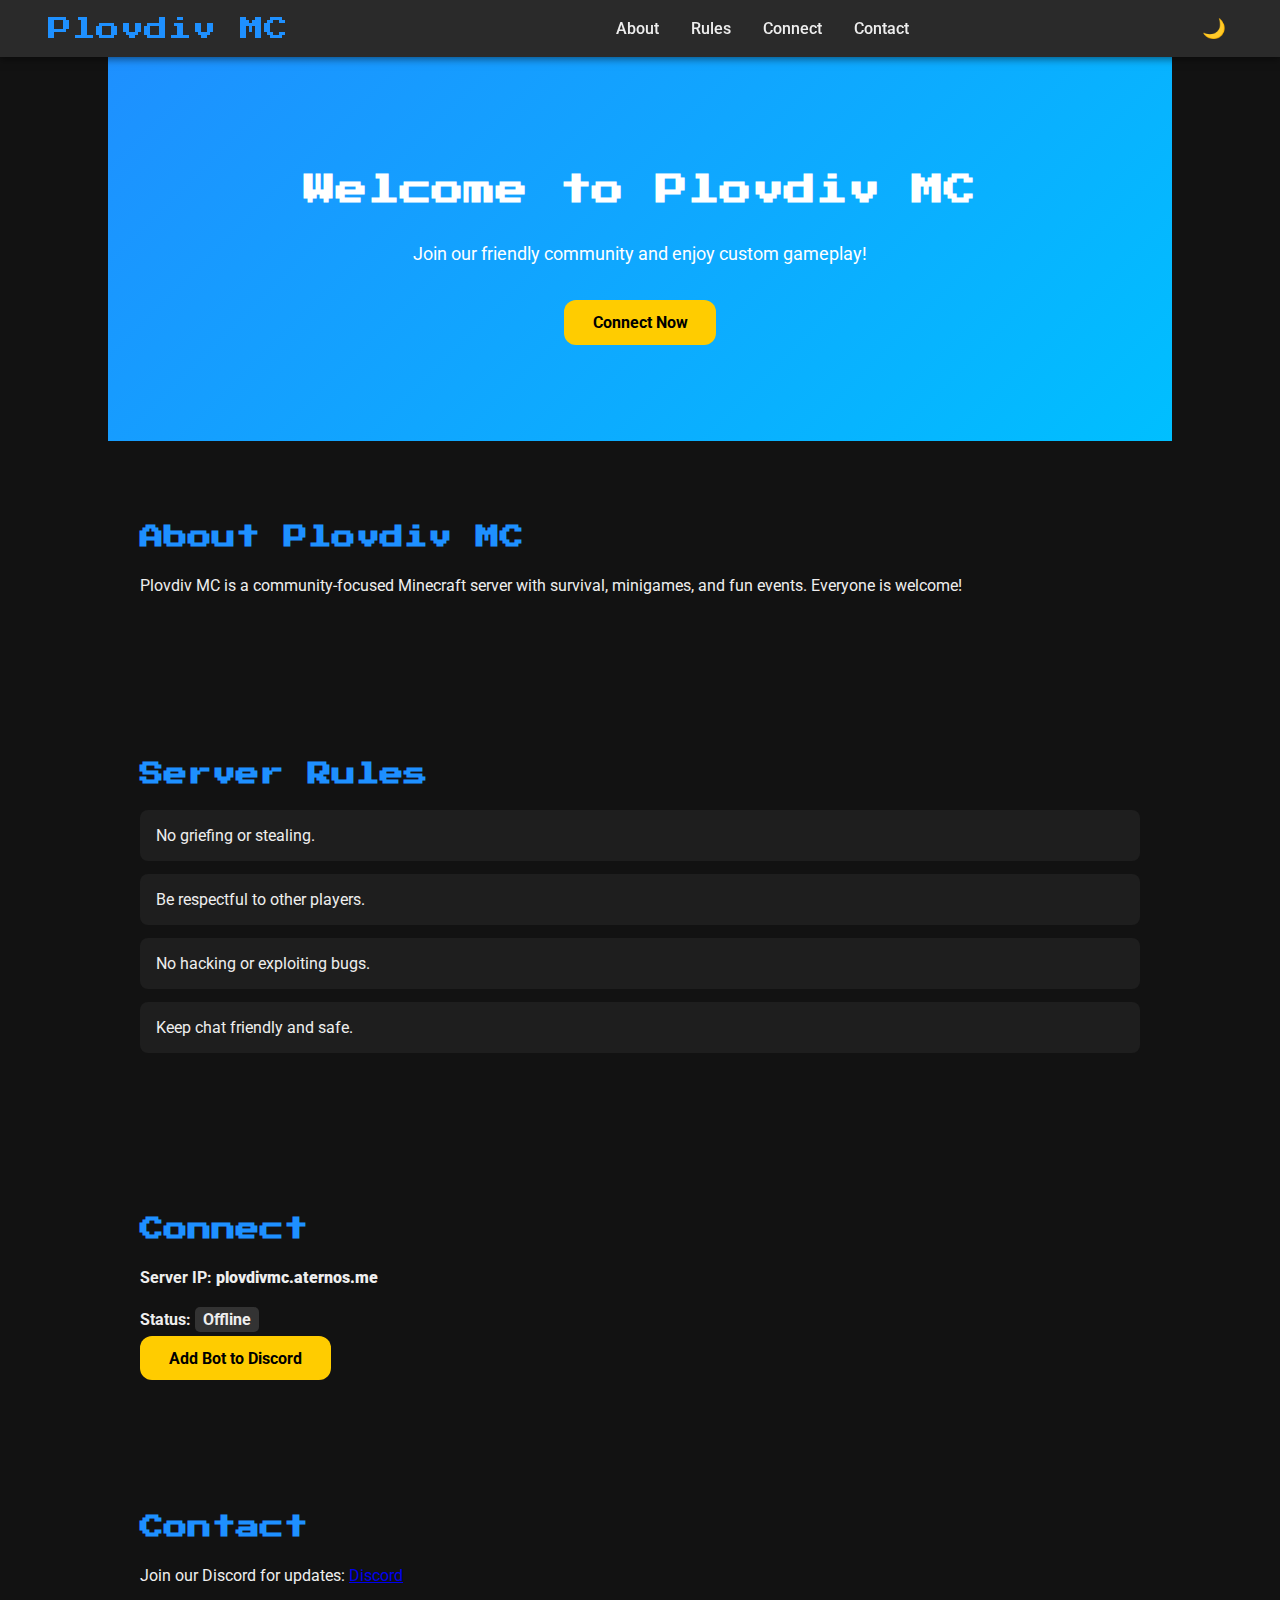
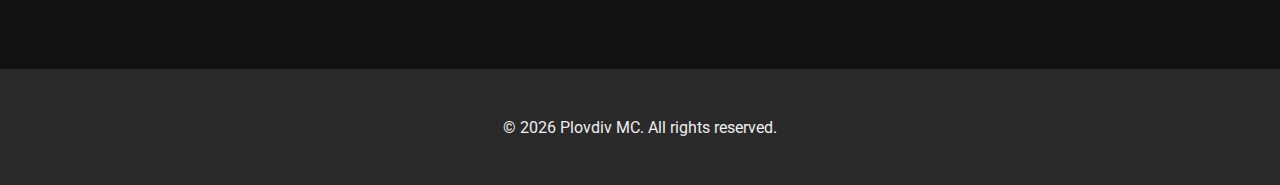
<file: index.html>
<!DOCTYPE html>
<html lang="en">
<head>
  <meta charset="UTF-8">
  <meta name="viewport" content="width=device-width, initial-scale=1.0">
  <title>Plovdiv MC Server</title>
  <link rel="stylesheet" href="style.css">
</head>
<body>

  <!-- Navigation -->
  <nav>
    <div class="logo">Plovdiv MC</div>
    <ul>
      <li><a href="#about">About</a></li>
      <li><a href="#rules">Rules</a></li>
      <li><a href="#connect">Connect</a></li>
      <li><a href="#contact">Contact</a></li>
    </ul>
    <button id="darkModeToggle">🌙</button>
  </nav>

  <!-- Hero Section -->
  <section class="hero">
    <h1>Welcome to Plovdiv MC</h1>
    <p>Join our friendly community and enjoy custom gameplay!</p>
    <a href="#connect" class="btn">Connect Now</a>
  </section>

  <!-- About Section -->
  <section id="about">
    <h2>About Plovdiv MC</h2>
    <p>Plovdiv MC is a community-focused Minecraft server with survival, minigames, and fun events. Everyone is welcome!</p>
  </section>

  <!-- Rules Section -->
  <section id="rules">
    <h2>Server Rules</h2>
    <ul>
      <li>No griefing or stealing.</li>
      <li>Be respectful to other players.</li>
      <li>No hacking or exploiting bugs.</li>
      <li>Keep chat friendly and safe.</li>
    </ul>
  </section>

  <!-- Connect Section -->
  <section id="connect">
    <h2>Connect</h2>
    <p>Server IP: <strong>plovdivmc.aternos.me</strong></p>
    <p>Status: <span id="serverStatus">Checking...</span></p>
    <a href="/install.html" class="btn">Add Bot to Discord</a>
  </section>

  <!-- Contact Section -->
  <section id="contact">
    <h2>Contact</h2>
    <p>Join our Discord for updates: <a href="https://discord.gg/YOUR_DISCORD_INVITE" target="_blank">Discord</a></p>
  </section>

  <!-- Footer -->
  <footer>
    <p>&copy; 2026 Plovdiv MC. All rights reserved.</p>
  </footer>

  <script src="script.js"></script>
  <script>
    // Dark mode toggle
    const toggle = document.getElementById('darkModeToggle');
    toggle.addEventListener('click', () => {
      document.body.classList.toggle('dark');
    });

    // Minecraft server status (using mcsrvstat API)
    const serverStatus = document.getElementById('serverStatus');
    fetch('https://api.mcsrvstat.us/2/letschill.aternos.me')
      .then(res => res.json())
      .then(data => {
        serverStatus.textContent = data.online ? `Online (${data.players.online}/${data.players.max})` : 'Offline';
        serverStatus.style.color = data.online ? '#00ff00' : '#ff0000';
      })
      .catch(() => {
        serverStatus.textContent = 'Offline';
        serverStatus.style.color = '#ff0000';
      });
  </script>

</body>
</html>
</file>
<file: style.css>
/* Google Fonts */
@import url('https://fonts.googleapis.com/css2?family=Press+Start+2P&family=Roboto:wght@400;700&display=swap');

:root {
  --bg: #121212;
  --text: #eee;
  --primary: #1e90ff;
  --secondary: #2a2a2a;
  --accent: #ffcc00;
  --card-bg: #1e1e1e;
}

body {
  margin: 0;
  font-family: 'Roboto', sans-serif;
  background: var(--bg);
  color: var(--text);
  scroll-behavior: smooth;
}

/* Navigation */
nav {
  display: flex;
  justify-content: space-between;
  align-items: center;
  padding: 1rem 3rem;
  background: var(--secondary);
  position: sticky;
  top: 0;
  z-index: 1000;
  box-shadow: 0 2px 8px rgba(0,0,0,0.5);
}

nav .logo {
  font-family: 'Press Start 2P', cursive;
  font-size: 1.5rem;
  color: var(--primary);
}

nav ul {
  display: flex;
  list-style: none;
  gap: 2rem;
  margin: 0;
}

nav a {
  text-decoration: none;
  color: var(--text);
  font-weight: 500;
  transition: color 0.3s;
}

nav a:hover {
  color: var(--accent);
}

#darkModeToggle {
  background: none;
  border: none;
  font-size: 1.2rem;
  cursor: pointer;
  color: var(--text);
}

/* Hero Section */
.hero {
  display: flex;
  flex-direction: column;
  align-items: center;
  justify-content: center;
  text-align: center;
  padding: 6rem 2rem;
  background: linear-gradient(135deg, #1e90ff, #00bfff);
  color: #fff;
}

.hero h1 {
  font-family: 'Press Start 2P', cursive;
  font-size: 2rem;
  margin-bottom: 1rem;
}

.hero p {
  font-size: 1.1rem;
  margin-bottom: 2rem;
}

.btn {
  background: var(--accent);
  color: #000;
  padding: 0.8rem 1.8rem;
  text-decoration: none;
  font-weight: bold;
  border-radius: 12px;
  transition: transform 0.3s, box-shadow 0.3s;
}

.btn:hover {
  transform: translateY(-3px);
  box-shadow: 0 8px 20px rgba(255, 204, 0, 0.5);
}

/* Sections */
section {
  max-width: 1000px;
  margin: auto;
  padding: 4rem 2rem;
}

section h2 {
  font-family: 'Press Start 2P', cursive;
  color: var(--primary);
  margin-bottom: 1.5rem;
}

section p, section li {
  font-size: 1rem;
  line-height: 1.6;
}

section ul {
  list-style: none;
  padding: 0;
}

section ul li {
  background: var(--card-bg);
  padding: 0.8rem 1rem;
  margin-bottom: 0.8rem;
  border-radius: 8px;
  transition: transform 0.3s, box-shadow 0.3s;
}

section ul li:hover {
  transform: translateY(-3px);
  box-shadow: 0 6px 15px rgba(30,144,255,0.4);
}

/* Connect Card */
#connect p, #connect span {
  font-weight: bold;
}

#serverStatus {
  padding: 0.2rem 0.5rem;
  border-radius: 5px;
  background: #333;
}

/* Footer */
footer {
  text-align: center;
  padding: 2rem;
  background: var(--secondary);
  color: var(--text);
  border-top: 1px solid #2a2a2a;
}

/* Responsive */
@media screen and (max-width: 768px) {
  nav ul {
    gap: 1rem;
  }

  .hero h1 {
    font-size: 1.5rem;
  }

  .hero p {
    font-size: 1rem;
  }
}
</file>
